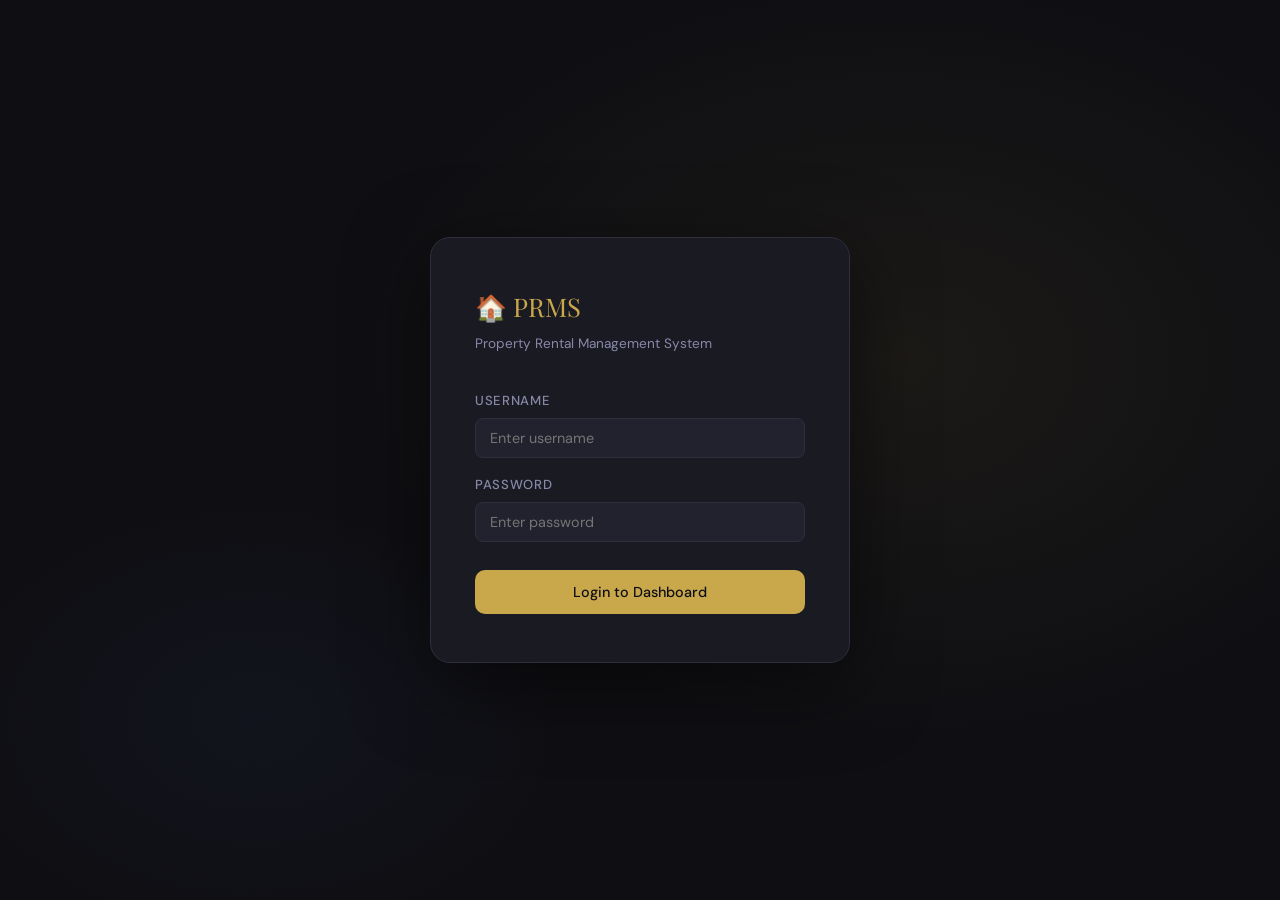
<file: index.html>
<!DOCTYPE html>
<html lang="en">
<head>
  <meta charset="UTF-8" />
  <meta name="viewport" content="width=device-width, initial-scale=1.0"/>
  <title>Login — Property Rental Management System</title>
  <link rel="stylesheet" href="style.css"/>
</head>
<body>
<div class="login-page">
  <div class="login-bg"></div>
  <div class="login-card">
    <div class="login-logo">🏠 PRMS</div>
    <div class="login-sub">Property Rental Management System</div>

    <div class="form-group" style="margin-bottom:16px">
      <label for="username">Username</label>
      <input type="text" id="username" placeholder="Enter username" autocomplete="username"/>
    </div>
    <div class="form-group" style="margin-bottom:28px">
      <label for="password">Password</label>
      <input type="password" id="password" placeholder="Enter password" autocomplete="current-password"/>
    </div>
    <button class="btn btn-primary" id="login-btn" style="width:100%;justify-content:center;padding:13px">
      Login to Dashboard
    </button>
    <p id="login-error" style="color:var(--red);font-size:0.85rem;margin-top:12px;display:none;text-align:center">
      Invalid username or password.
    </p>
    <!-- <p style="font-size:0.78rem;color:var(--text-faint);margin-top:28px;text-align:center">
      Default: admin / admin123
    </p> -->
  </div>
</div>

<script src="app.js"></script>
<script>
  if (AUTH.isLoggedIn()) window.location.href = 'dashboard.html';

  document.getElementById('login-btn').addEventListener('click', () => {
    const u = document.getElementById('username').value.trim();
    const p = document.getElementById('password').value.trim();
    const err = document.getElementById('login-error');
    if (AUTH.login(u, p)) {
      AUTH.setLogin();
      window.location.href = 'dashboard.html';
    } else {
      err.style.display = 'block';
    }
  });

  document.getElementById('password').addEventListener('keydown', e => {
    if (e.key === 'Enter') document.getElementById('login-btn').click();
  });
</script>
</body>
</html>
</file>
<file: style.css>
/* ============================================
   PROPERTY RENTAL MANAGEMENT SYSTEM
   Global Stylesheet
   ============================================ */

@import url('https://fonts.googleapis.com/css2?family=Playfair+Display:wght@600;700&family=DM+Sans:wght@300;400;500;600&display=swap');

:root {
  --bg: #0f0f13;
  --surface: #1a1a23;
  --surface2: #22222e;
  --border: #2e2e3e;
  --accent: #c9a84c;
  --accent-dim: rgba(201, 168, 76, 0.15);
  --accent-hover: #e0bf6e;
  --red: #e05252;
  --green: #52c98b;
  --blue: #527ae0;
  --text: #e8e8f0;
  --text-muted: #8888a8;
  --text-faint: #55556a;
  --font-display: 'Playfair Display', serif;
  --font-body: 'DM Sans', sans-serif;
  --radius: 10px;
  --shadow: 0 4px 24px rgba(0,0,0,0.4);
}

*, *::before, *::after { box-sizing: border-box; margin: 0; padding: 0; }

html { font-size: 16px; scroll-behavior: smooth; }

body {
  background: var(--bg);
  color: var(--text);
  font-family: var(--font-body);
  font-weight: 400;
  line-height: 1.6;
  min-height: 100vh;
}

/* ---- SCROLLBAR ---- */
::-webkit-scrollbar { width: 6px; height: 6px; }
::-webkit-scrollbar-track { background: var(--surface); }
::-webkit-scrollbar-thumb { background: var(--border); border-radius: 3px; }

/* ---- LAYOUT ---- */
.page { display: flex; flex-direction: column; min-height: 100vh; }

.topbar {
  background: var(--surface);
  border-bottom: 1px solid var(--border);
  padding: 14px 32px;
  display: flex;
  align-items: center;
  justify-content: space-between;
  position: sticky;
  top: 0;
  z-index: 100;
}

.topbar .logo {
  font-family: var(--font-display);
  font-size: 1.25rem;
  color: var(--accent);
  letter-spacing: 0.02em;
}

.topbar .logo span { color: var(--text-muted); font-size: 0.8rem; display: block; font-family: var(--font-body); font-weight: 300; }

.topbar-actions { display: flex; gap: 10px; align-items: center; }

.main { flex: 1; padding: 40px 32px; max-width: 1100px; margin: 0 auto; width: 100%; }

/* ---- HEADINGS ---- */
h1 { font-family: var(--font-display); font-size: 2rem; color: var(--text); margin-bottom: 6px; }
h2 { font-family: var(--font-display); font-size: 1.4rem; color: var(--text); margin-bottom: 20px; }
.subtitle { color: var(--text-muted); font-size: 0.9rem; margin-bottom: 32px; }

/* ---- BUTTONS ---- */
.btn {
  display: inline-flex;
  align-items: center;
  gap: 8px;
  padding: 10px 22px;
  border-radius: var(--radius);
  font-family: var(--font-body);
  font-size: 0.9rem;
  font-weight: 500;
  cursor: pointer;
  border: none;
  transition: all 0.2s ease;
  text-decoration: none;
}

.btn-primary {
  background: var(--accent);
  color: #0f0f13;
}
.btn-primary:hover { background: var(--accent-hover); transform: translateY(-1px); box-shadow: 0 4px 16px rgba(201,168,76,0.3); }

.btn-ghost {
  background: transparent;
  color: var(--text-muted);
  border: 1px solid var(--border);
}
.btn-ghost:hover { border-color: var(--accent); color: var(--accent); }

.btn-danger {
  background: rgba(224, 82, 82, 0.15);
  color: var(--red);
  border: 1px solid rgba(224, 82, 82, 0.3);
}
.btn-danger:hover { background: var(--red); color: #fff; }

.btn-success {
  background: rgba(82, 201, 139, 0.15);
  color: var(--green);
  border: 1px solid rgba(82, 201, 139, 0.3);
}
.btn-success:hover { background: var(--green); color: #0f0f13; }

.btn-sm { padding: 7px 14px; font-size: 0.82rem; }

.btn-icon {
  width: 36px;
  height: 36px;
  padding: 0;
  border-radius: 8px;
  justify-content: center;
}

/* ---- CARDS ---- */
.card {
  background: var(--surface);
  border: 1px solid var(--border);
  border-radius: 14px;
  padding: 28px;
  box-shadow: var(--shadow);
}

/* ---- MODULE CARDS (Dashboard nav) ---- */
.module-grid {
  display: grid;
  grid-template-columns: repeat(auto-fill, minmax(220px, 1fr));
  gap: 18px;
  margin-top: 32px;
}

.module-card {
  background: var(--surface);
  border: 1px solid var(--border);
  border-radius: 14px;
  padding: 28px 24px;
  cursor: pointer;
  text-decoration: none;
  transition: all 0.2s ease;
  display: flex;
  flex-direction: column;
  gap: 14px;
}

.module-card:hover {
  border-color: var(--accent);
  background: var(--surface2);
  transform: translateY(-3px);
  box-shadow: 0 8px 32px rgba(201,168,76,0.12);
}

.module-card .icon {
  width: 48px;
  height: 48px;
  border-radius: 12px;
  background: var(--accent-dim);
  display: flex;
  align-items: center;
  justify-content: center;
  font-size: 1.4rem;
}

.module-card h3 { font-family: var(--font-display); font-size: 1.1rem; color: var(--text); }
.module-card p { font-size: 0.82rem; color: var(--text-muted); }

/* ---- TABS ---- */
.tabs { display: flex; gap: 4px; border-bottom: 1px solid var(--border); margin-bottom: 28px; }
.tab-btn {
  padding: 10px 20px;
  background: none;
  border: none;
  color: var(--text-muted);
  font-family: var(--font-body);
  font-size: 0.9rem;
  cursor: pointer;
  border-bottom: 2px solid transparent;
  margin-bottom: -1px;
  transition: all 0.2s;
}
.tab-btn.active { color: var(--accent); border-bottom-color: var(--accent); }
.tab-btn:hover:not(.active) { color: var(--text); }
.tab-pane { display: none; }
.tab-pane.active { display: block; }

/* ---- FORMS ---- */
.form-grid {
  display: grid;
  grid-template-columns: 1fr 1fr;
  gap: 18px;
}

.form-grid.cols-1 { grid-template-columns: 1fr; }
.form-grid.cols-3 { grid-template-columns: 1fr 1fr 1fr; }

.form-group {
  display: flex;
  flex-direction: column;
  gap: 7px;
}

.form-group.full { grid-column: 1 / -1; }

label {
  font-size: 0.82rem;
  color: var(--text-muted);
  font-weight: 500;
  text-transform: uppercase;
  letter-spacing: 0.05em;
}

input, select, textarea {
  background: var(--surface2);
  border: 1px solid var(--border);
  border-radius: 8px;
  padding: 10px 14px;
  color: var(--text);
  font-family: var(--font-body);
  font-size: 0.9rem;
  transition: border-color 0.2s;
  width: 100%;
}

input:focus, select:focus, textarea:focus {
  outline: none;
  border-color: var(--accent);
}

select option { background: var(--surface2); }

textarea { resize: vertical; min-height: 80px; }

.form-actions { grid-column: 1 / -1; display: flex; gap: 10px; margin-top: 8px; }

/* ---- TABLE ---- */
.table-wrap { overflow-x: auto; border-radius: var(--radius); border: 1px solid var(--border); }

table {
  width: 100%;
  border-collapse: collapse;
  font-size: 0.88rem;
}

thead th {
  background: var(--surface2);
  color: var(--text-muted);
  font-weight: 500;
  text-transform: uppercase;
  font-size: 0.75rem;
  letter-spacing: 0.07em;
  padding: 13px 16px;
  text-align: left;
  border-bottom: 1px solid var(--border);
}

tbody tr { border-bottom: 1px solid var(--border); transition: background 0.15s; }
tbody tr:last-child { border-bottom: none; }
tbody tr:hover { background: var(--surface2); }
tbody td { padding: 13px 16px; color: var(--text); }

.badge {
  display: inline-flex;
  align-items: center;
  padding: 3px 10px;
  border-radius: 20px;
  font-size: 0.75rem;
  font-weight: 500;
}

.badge-green { background: rgba(82,201,139,0.15); color: var(--green); }
.badge-red { background: rgba(224,82,82,0.15); color: var(--red); }
.badge-blue { background: rgba(82,122,224,0.15); color: var(--blue); }
.badge-gold { background: var(--accent-dim); color: var(--accent); }

/* ---- EMPTY STATE ---- */
.empty-state {
  text-align: center;
  padding: 60px 20px;
  color: var(--text-faint);
}
.empty-state .icon { font-size: 3rem; margin-bottom: 12px; }
.empty-state p { font-size: 0.9rem; }

/* ---- ALERT / TOAST ---- */
.toast-container { position: fixed; bottom: 24px; right: 24px; z-index: 9999; display: flex; flex-direction: column; gap: 10px; }

.toast {
  background: var(--surface2);
  border: 1px solid var(--border);
  border-radius: 10px;
  padding: 14px 20px;
  min-width: 260px;
  display: flex;
  align-items: center;
  gap: 12px;
  box-shadow: var(--shadow);
  animation: slideIn 0.3s ease;
}

.toast.success { border-left: 3px solid var(--green); }
.toast.error { border-left: 3px solid var(--red); }
.toast .toast-msg { font-size: 0.88rem; }

@keyframes slideIn { from { transform: translateX(40px); opacity: 0; } to { transform: translateX(0); opacity: 1; } }

/* ---- LOGIN PAGE ---- */
.login-page {
  min-height: 100vh;
  display: flex;
  align-items: center;
  justify-content: center;
  background: var(--bg);
  position: relative;
  overflow: hidden;
}

.login-bg {
  position: absolute;
  inset: 0;
  background: radial-gradient(ellipse 60% 60% at 70% 40%, rgba(201,168,76,0.07) 0%, transparent 70%),
              radial-gradient(ellipse 40% 40% at 20% 80%, rgba(82,122,224,0.05) 0%, transparent 60%);
}

.login-card {
  position: relative;
  background: var(--surface);
  border: 1px solid var(--border);
  border-radius: 20px;
  padding: 48px 44px;
  width: 100%;
  max-width: 420px;
  box-shadow: 0 20px 80px rgba(0,0,0,0.5);
}

.login-logo {
  font-family: var(--font-display);
  font-size: 1.6rem;
  color: var(--accent);
  margin-bottom: 6px;
}

.login-sub { color: var(--text-muted); font-size: 0.85rem; margin-bottom: 36px; }

/* ---- STATS ROW ---- */
.stats-row { display: grid; grid-template-columns: repeat(4, 1fr); gap: 14px; margin-bottom: 32px; }

.stat-card {
  background: var(--surface);
  border: 1px solid var(--border);
  border-radius: 12px;
  padding: 20px;
  display: flex;
  flex-direction: column;
  gap: 6px;
}

.stat-card .stat-num { font-family: var(--font-display); font-size: 2rem; color: var(--accent); }
.stat-card .stat-label { font-size: 0.8rem; color: var(--text-muted); }

/* ---- SECTION HEADER ---- */
.section-header { display: flex; align-items: center; justify-content: space-between; margin-bottom: 20px; }
.section-header h2 { margin-bottom: 0; }

/* ---- CONFIRM MODAL ---- */
.modal-overlay {
  position: fixed;
  inset: 0;
  background: rgba(0,0,0,0.7);
  display: flex;
  align-items: center;
  justify-content: center;
  z-index: 500;
  opacity: 0;
  pointer-events: none;
  transition: opacity 0.2s;
}
.modal-overlay.open { opacity: 1; pointer-events: all; }
.modal {
  background: var(--surface);
  border: 1px solid var(--border);
  border-radius: 16px;
  padding: 32px;
  max-width: 400px;
  width: 90%;
  box-shadow: var(--shadow);
  transform: scale(0.95);
  transition: transform 0.2s;
}
.modal-overlay.open .modal { transform: scale(1); }
.modal h3 { font-family: var(--font-display); margin-bottom: 10px; }
.modal p { color: var(--text-muted); font-size: 0.9rem; margin-bottom: 24px; }
.modal-actions { display: flex; gap: 10px; justify-content: flex-end; }

/* ---- RESPONSIVE ---- */
@media (max-width: 700px) {
  .main { padding: 24px 16px; }
  .topbar { padding: 12px 16px; }
  .form-grid { grid-template-columns: 1fr; }
  .stats-row { grid-template-columns: 1fr 1fr; }
  .module-grid { grid-template-columns: 1fr 1fr; }
  h1 { font-size: 1.5rem; }
}
</file>
